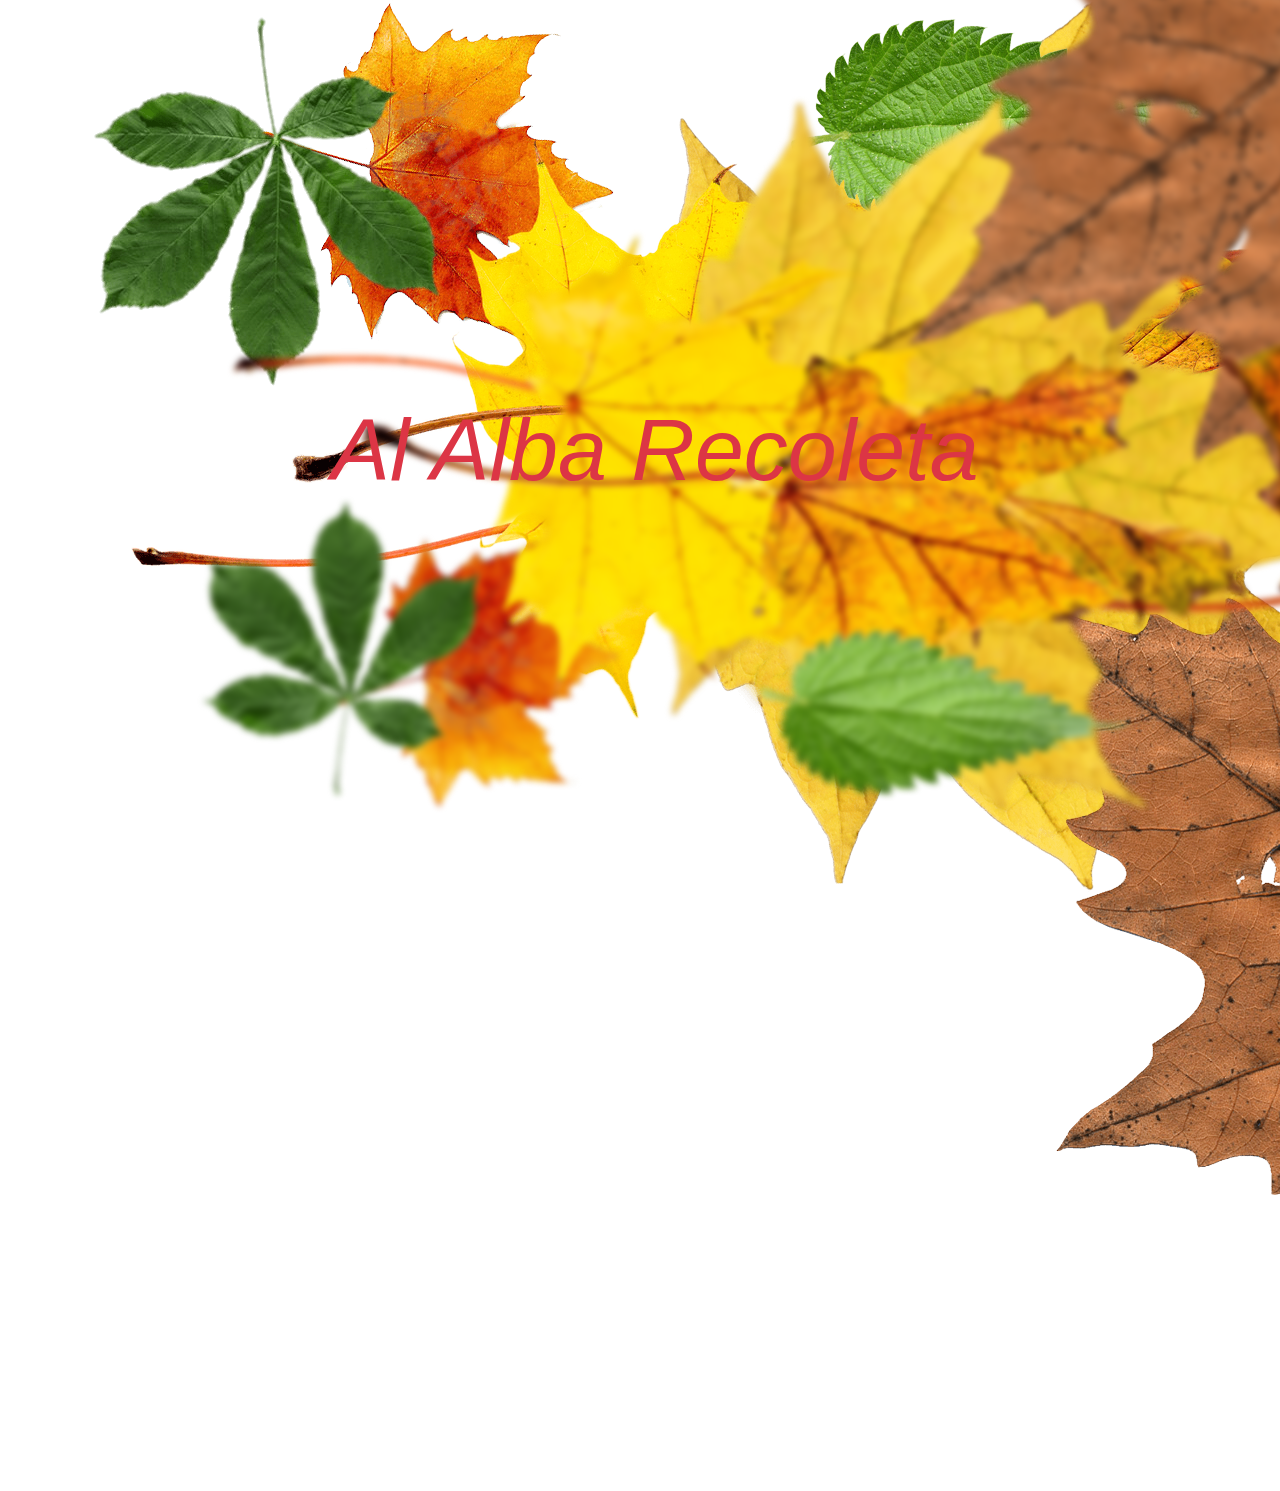
<file: Index.html>
<!DOCTYPE html>
<html lang="en">
  <head>
    <meta charset="UTF-8" />
    <meta http-equiv="X-UA-Compatible" content="IE=edge" />
    <meta name="viewport" content="width=device-width, initial-scale=1.0" />
    <title>Presentacion</title>

    <link rel="stylesheet" href="/css/main.css/indexRain.css" />

    <!--Link Bootstrap-->

    <link
      rel="stylesheet"
      href="https://maxcdn.bootstrapcdn.com/bootstrap/4.0.0/css/bootstrap.min.css"
      integrity="sha384-Gn5384xqQ1aoWXA+058RXPxPg6fy4IWvTNh0E263XmFcJlSAwiGgFAW/dAiS6JXm"
      crossorigin="anonymous"
    />
  </head>

  <!--Empieza el BODY-->

  <body class="vh-100 bg-white">
    <section class="container-fluid">
      <h1 class="display-2 font-italic strong text-center">
        <a class="text-danger" href="/views/principal.html">
          Al Alba Recoleta</a
        >
      </h1>

      <div class="set">
        <div>
          <img src="/imagenes/index/580b585b2edbce24c47b26ca.png" alt="" />
        </div>
        <div>
          <img src="/imagenes/index/589b1f012096a705e895cd67.png" alt="" />
        </div>
        <div>
          <img src="/imagenes/index/589b1f852096a705e895cd6c.png" alt="" />
        </div>
        <div>
          <img src="/imagenes/index/58bf1bafe443f41d77c7349b.png" alt="" />
        </div>
        <div>
          <img src="/imagenes/index/5a01ca8dcad612fd1571185f.png" alt="" />
        </div>
        <div>
          <img src="/imagenes/index/5a01cac5cad612fd15711862.png" alt="" />
        </div>
        <div>
          <img src="/imagenes/index/5a01cad9cad612fd15711863.png" alt="" />
        </div>
        <div>
          <img src="/imagenes/index/5a0c48a882e02d31ecb8cff2.png" alt="" />
        </div>
      </div>
      <!--
      <div class="set set2">
        <div>
          <img src="/imagenes/index/580b585b2edbce24c47b26ca.png" alt="" />
        </div>
        <div>
          <img src="/imagenes/index/589b1f012096a705e895cd67.png" alt="" />
        </div>
        <div>
          <img src="/imagenes/index/589b1f852096a705e895cd6c.png" alt="" />
        </div>
        <div>
          <img src="/imagenes/index/58bf1bafe443f41d77c7349b.png" alt="" />
        </div>
        <div>
          <img src="/imagenes/index/5a01ca8dcad612fd1571185f.png" alt="" />
        </div>
        <div>
          <img src="/imagenes/index/5a01cac5cad612fd15711862.png" alt="" />
        </div>
        <div>
          <img src="/imagenes/index/5a01cad9cad612fd15711863.png" alt="" />
        </div>
        <div>
          <img src="/imagenes/index/5a0c48a882e02d31ecb8cff2.png" alt="" />
        </div>
      </div>
-->
      <div class="set set3">
        <div>
          <img src="/imagenes/index/580b585b2edbce24c47b26ca.png" alt="" />
        </div>
        <div>
          <img src="/imagenes/index/589b1f012096a705e895cd67.png" alt="" />
        </div>
        <div>
          <img src="/imagenes/index/589b1f852096a705e895cd6c.png" alt="" />
        </div>
        <div>
          <img src="/imagenes/index/58bf1bafe443f41d77c7349b.png" alt="" />
        </div>
        <div>
          <img src="/imagenes/index/5a01ca8dcad612fd1571185f.png" alt="" />
        </div>
        <div>
          <img src="/imagenes/index/5a01cac5cad612fd15711862.png" alt="" />
        </div>
        <div>
          <img src="/imagenes/index/5a01cad9cad612fd15711863.png" alt="" />
        </div>
        <div>
          <img src="/imagenes/index/5a0c48a882e02d31ecb8cff2.png" alt="" />
        </div>
      </div>
    </section>

    <!--Popper y Jquery-->

    <script
      src="https://code.jquery.com/jquery-3.2.1.slim.min.js"
      integrity="sha384-KJ3o2DKtIkvYIK3UENzmM7KCkRr/rE9/Qpg6aAZGJwFDMVNA/GpGFF93hXpG5KkN"
      crossorigin="anonymous"
    ></script>
    <script
      src="https://cdnjs.cloudflare.com/ajax/libs/popper.js/1.12.9/umd/popper.min.js"
      integrity="sha384-ApNbgh9B+Y1QKtv3Rn7W3mgPxhU9K/ScQsAP7hUibX39j7fakFPskvXusvfa0b4Q"
      crossorigin="anonymous"
    ></script>
    <script
      src="https://maxcdn.bootstrapcdn.com/bootstrap/4.0.0/js/bootstrap.min.js"
      integrity="sha384-JZR6Spejh4U02d8jOt6vLEHfe/JQGiRRSQQxSfFWpi1MquVdAyjUar5+76PVCmYl"
      crossorigin="anonymous"
    ></script>
  </body>
</html>
</file>
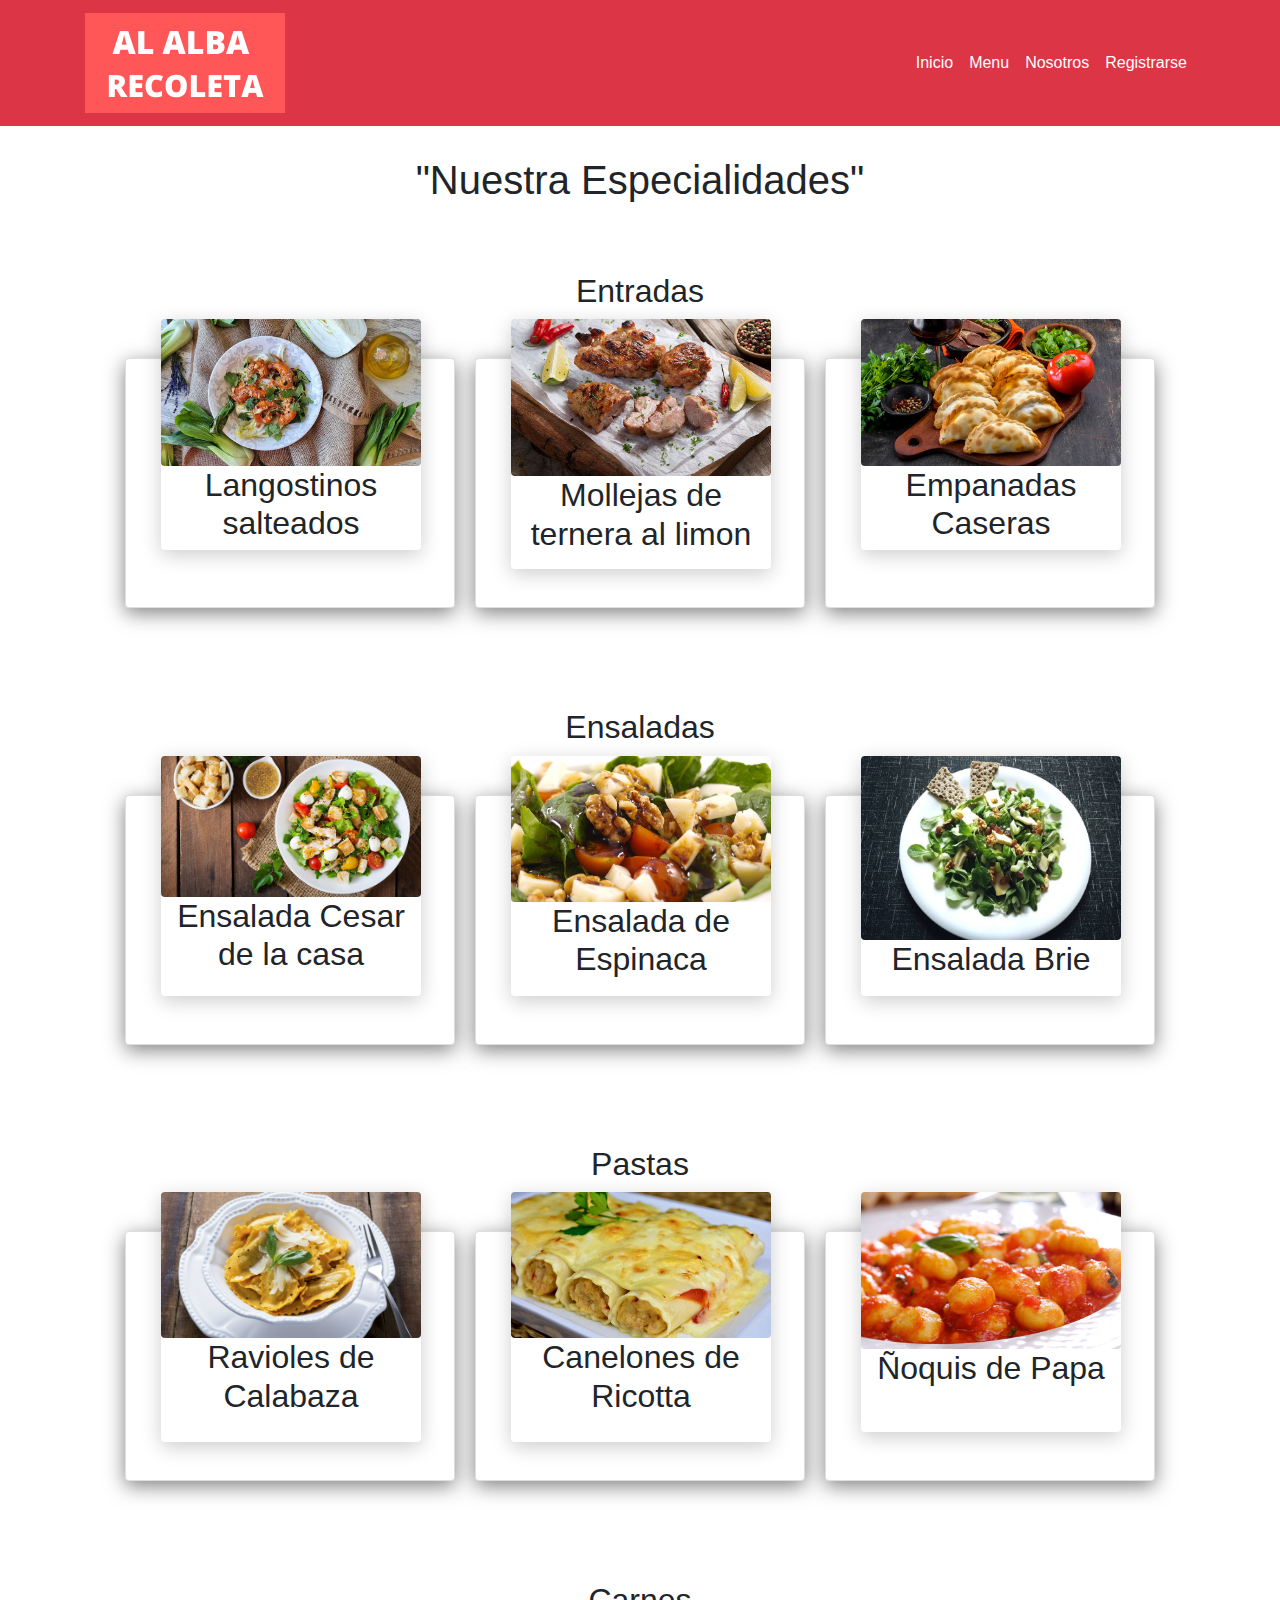
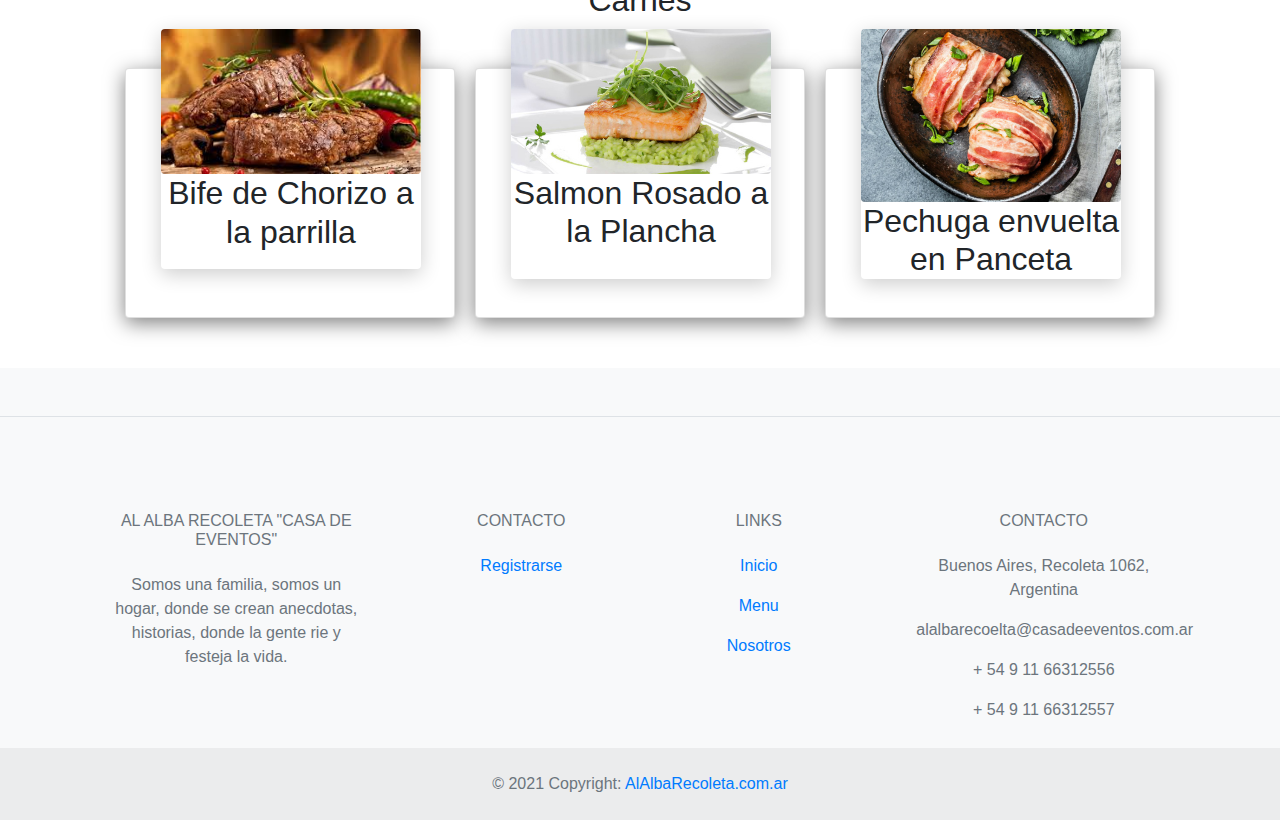
<file: views/menu.html>
<!DOCTYPE html>
<html lang="en">
  <head>
    <meta charset="UTF-8" />
    <meta http-equiv="X-UA-Compatible" content="IE=edge" />
    <meta name="viewport" content="width=device-width, initial-scale=1.0" />
    <title>MenuDeff</title>

    <link rel="stylesheet" href="/css/main.css/menu.css" />

    <!--Link Bootstrap-->
    <link
      rel="stylesheet"
      href="https://maxcdn.bootstrapcdn.com/bootstrap/4.0.0/css/bootstrap.min.css"
      integrity="sha384-Gn5384xqQ1aoWXA+058RXPxPg6fy4IWvTNh0E263XmFcJlSAwiGgFAW/dAiS6JXm"
      crossorigin="anonymous"
    />
  </head>

  <body>


<!-- NAVBAR-->
<nav class="navbar navbar-expand-sm navbar-dark bg-danger" id="navbar">
  <div class="container">
    <a class="navbar-brand" href="/index.html">
      <img src="/imagenes/logo/logo3.png" alt="Imagen Logo" width="200"/>
    </a>

    <button
      class="navbar-toggler"
      type="button"
      data-toggle="collapse"
      data-target="#navbarSupportedContent"
      aria-controls="navbarSupportedContent"
      aria-expanded="false"
      aria-label="Toggle navigation"
    >
      <span class="navbar-toggler-icon"></span>
    </button>

    <div class="collapse navbar-collapse" id="navbarSupportedContent">
      <ul class="navbar-nav ml-auto">
        <li class="nav-item active">
          <a class="nav-link" aria-current="page" href="/views/principal.html">Inicio</a>
          <li class="nav-item active"><a class="nav-link" href="/views/menu.html">Menu</a></li>
          <li class="nav-item active"><a class="nav-link" href="/views/nosotros.html">Nosotros</a></li>
          <li class="nav-item active"><a class="nav-link" href="/views/registraciones.html">Registrarse</a></li>
        </li>
      </ul>
    </div>
  </div>
</nav>
<!--FIN NAVBAR-->


    <!--Container Principal-->
    <section class="container-fluid">
      <div class="justify-content-left">
                <h1 class="text-left">"Nuestra Especialidades"</h1>
              </div>
      <!--ENTRADAS-->
      
            <div class="container-fluid">
                  <h2 class="container-fluid">Entradas</h2>
      
              <!--Card 1-->
              <div class="card">
                <div class="imgBx">
                  <img src="/imagenes/fotosMenu/entradas/langoSalteados.jpg" alt="" />
                  <h2 class="text-center">Langostinos salteados</h2>
                </div>
                <div class="content">
                  <p>
                    Langostinos salteados con ajo, pimenton y jugo de limon, acompañados con mayonesa del mar.
                  </p>
                </div>
              </div>
      
              <!--Card 2-->
              <div class="card">
                <div class="imgBx">
                  <img src="/imagenes/fotosMenu/entradas/mollejasAlLimon.jpg" alt="" />
                  <h2 class="text-center">Mollejas de ternera al limon</h2>
                </div>
                <div class="content">
                  <p>
                    Mollejas al ajillo con jugo de limon y chimichurri hechas a la plancha.
                  </p>
                </div>
              </div>
      
              <!--Card 3-->
              <div class="card">
                <div class="imgBx">
                  <img src="/imagenes/fotosMenu/entradas/empanadas1980.jpg" alt="" />
                  <h2 class="text-center">Empanadas Caseras</h2>
                </div>
                <div class="content">
                  <p>
                    Empanadas caseras, hechas a mano, todo cortado a cuchillo. De J&Q, carne, carne picante, espinaca y salsa blanca.
                  </p>
                </div>
              </div>
            </div>
            
            
            
            <!--ENSALADAS-->
            
            <div class="container-fluid">
              
            <h2 class="container-fluid">Ensaladas</h2>
      
            <!--Card 1-->
            <div class="card">
              <div class="imgBx">
                <img src="/imagenes/fotosMenu/ensaladas/ensalada-cesar-3403.jpg" alt="" />
                <h2 class="text-center">Ensalada Cesar de la casa</h2>
              </div>
              <div class="content">
                <p>
                  Ensalada Cesar con croutons, pollo a la plancha, queso rallado y la salsa clasica.
                </p>
              </div>
            </div>
            
            <!--Card 2-->
            <div class="card">
              <div class="imgBx">
                <img src="/imagenes/fotosMenu/ensaladas/ensDeEspinacaConMiel.jpg" alt="" />
                <h2 class="text-center">Ensalada de Espinaca</h2>
              </div>
              <div class="content">
                <p>
                  Ensalada de espinaca con miel, tomates cherrys, choclo, semillas de girasol, pollo a la plancha y nueces.
                </p>
              </div>
            </div>
            
            <!--Card 3-->
            <div class="card">
              <div class="imgBx">
                <img src="/imagenes/fotosMenu/ensaladas/ensalada-de-canonigos-con-queso-brie-y-nueces-foto-principal.jpg" alt="" />
                <h2 class="text-center">Ensalada Brie</h2>
              </div>
              <div class="content">
                <p>
                  Ensalada de mix de verdes con queso brie, almendras, pasas dulces y aderezo de pomelo.
                </p>
              </div>
            </div>
          </div>
      
      <!--PASTAS-->
      
        <div class="container-fluid">
      
          <h2 class="container-fluid">Pastas</h2>
      
          <!--Card 1-->
          <div class="card">
            <div class="imgBx">
              <img src="/imagenes/fotosMenu/pastas/raviolis-calabaza-1.jpg" alt="" />
              <h2 class="text-center">Ravioles de Calabaza</h2>
            </div>
            <div class="content">
              <p>
                Ravioles caseros de Calabaza con salsa de espinaca.
              </p>
            </div>
          </div>
          
          <!--Card 2-->
          <div class="card">
            <div class="imgBx">
              <img src="/imagenes/fotosMenu/pastas/canelones2.jpg" alt="" />
              <h2 class="text-center">Canelones de Ricotta</h2>
            </div>
            <div class="content">
              <p>
                Canelones de ricotta con nueces y salsa 4 quesos.
              </p>
            </div>
          </div>
          
          <!--Card 3-->
          <div class="card">
            <div class="imgBx">
              <img src="/imagenes/fotosMenu/pastas/Noquis-1.jpg" alt="" />
              <h2 class="text-center">Ñoquis de Papa</h2>
            </div>
            <div class="content">
              <p>
                Ñoquis de papa caseros con salsa a eleccion (blanca, fileto o bolognesa) y mucho queso.
              </p>
            </div>
          </div>
        </div>
      
      <!--CARNES-->
      
        <div class="container-fluid">
      
          <h2 class="container-fluid">Carnes</h2>
      
          <!--Card 1-->
          <div class="card">
            <div class="imgBx">
              <img src="/imagenes/fotosMenu/carnes/bife2.jpg" alt="" />
              <h2 class="text-center">Bife de Chorizo a la parrilla</h2>
            </div>
            <div class="content">
              <p>
                Bife de Chorizo, punto a gusto, acompañado de una fritas clasicas de la casa.
              </p>
            </div>
          </div>
          
          <!--Card 2-->
          <div class="card">
            <div class="imgBx">
              <img src="/imagenes/fotosMenu/carnes/1521_salmonparrillaarrozverde_1274285418.jpg" alt="" />
              <h2 class="text-center">Salmon Rosado a la Plancha</h2>
            </div>
            <div class="content">
              <p>
                Salmon Rosado a la plancha, mucho limon, acompañado con arroz verde.
              </p>
            </div>
          </div>
          
          <!--Card 3-->
          <div class="card">
            <div class="imgBx">
              <img src="/imagenes/fotosMenu/carnes/pechugas-envueltas-en-tocino.jpg" alt="" />
              <h2 class="text-center">Pechuga envuelta en Panceta</h2>
            </div>
            <div class="content">
              <p>
                Pechugas de pollo envueltas en panceta y rellenas de queso cheddar.
              </p>
            </div>
          </div>
        </div>
      
      
      
      </section>

     <!--Footer-->
<!--FOOTER-->
<footer class="text-center text-lg-start bg-light text-muted">
  <!-- Section: Social media -->
  <section
    class="d-flex justify-content-center justify-content-lg-between p-4 border-bottom"
  >

  </section>
  <!-- Section: Social media -->

  <!-- Section: Links  -->
  <section class="container-fluid">
    <div class="container text-center text-md-start mt-5">
      <!-- Grid row -->
      <div class="row mt-3">
        <!-- Grid column -->
        <div class="col-md-3 col-lg-4 col-xl-3 mx-auto mb-4">
          <!-- Content -->
          <h6 class="text-uppercase fw-bold mb-4">
            <i class="fas fa-gem me-3"></i>Al Alba Recoleta "Casa de Eventos"
          </h6>
          <p>
            Somos una familia, somos un hogar, donde se crean anecdotas, historias, donde la gente rie y festeja la vida.
          </p>
        </div>
        <!-- Grid column -->

        <!-- Grid column -->
        <div class="col-md-2 col-lg-2 col-xl-2 mx-auto mb-4">
          <!-- Links -->
          <h6 class="text-uppercase fw-bold mb-4">
            Contacto
          </h6>
          <p>
            <a href="/views/registraciones.html" class="text-reset">Registrarse</a>
          </p>
          <p>
            <a href="#!" class="text-reset"></a>
          </p>
          <p>
            <a href="#!" class="text-reset"></a>
          </p>
          <p>
            <a href="#!" class="text-reset"></a>
          </p>
        </div>
        
        <!-- Grid column -->

        <!-- Grid column -->
        <div class="col-md-3 col-lg-2 col-xl-2 mx-auto mb-4">
          <!-- Links -->
          <h6 class="text-uppercase fw-bold mb-4">
            Links
          </h6>
          <p>
            <a href="/views/principal.html" class="text-reset">Inicio</a>
          </p>
          <p>
            <a href="/views/menu.html" class="text-reset">Menu</a>
          </p>
          <p>
            <a href="/views/nosotros.html" class="text-reset">Nosotros</a>
          </p>

        </div>
        <!-- Grid column -->

        <!-- Grid column -->
        <div class="col-md-4 col-lg-3 col-xl-3 mx-auto mb-md-0 mb-4">
          <!-- Links -->
          <h6 class="text-uppercase fw-bold mb-4">
            Contacto
          </h6>
          <p><i class="fas fa-home me-3"></i> Buenos Aires, Recoleta 1062, Argentina</p>
          <p>
            <i class="fas fa-envelope me-3"></i>
            alalbarecoelta@casadeeventos.com.ar
          </p>
          <p><i class="fas fa-phone me-3"></i> + 54 9 11 66312556</p>
          <p><i class="fas fa-print me-3"></i> + 54 9 11 66312557</p>
        </div>
        <!-- Grid column -->
      </div>
      <!-- Grid row -->
    </div>
  </section>
  <!-- Section: Links  -->

  <!-- Copyright -->
  <div class="text-center p-4" style="background-color: rgba(0, 0, 0, 0.05);">
    © 2021 Copyright:
    <a class="text-reset fw-bold" href="https:///">AlAlbaRecoleta.com.ar</a>
  </div>
  <!-- Copyright -->
</footer>
<!-- Footer -->


<!--Popper y Jquery-->

<script src="https://code.jquery.com/jquery-3.2.1.slim.min.js" integrity="sha384-KJ3o2DKtIkvYIK3UENzmM7KCkRr/rE9/Qpg6aAZGJwFDMVNA/GpGFF93hXpG5KkN" crossorigin="anonymous"></script>
<script src="https://cdnjs.cloudflare.com/ajax/libs/popper.js/1.12.9/umd/popper.min.js" integrity="sha384-ApNbgh9B+Y1QKtv3Rn7W3mgPxhU9K/ScQsAP7hUibX39j7fakFPskvXusvfa0b4Q" crossorigin="anonymous"></script>
<script src="https://maxcdn.bootstrapcdn.com/bootstrap/4.0.0/js/bootstrap.min.js" integrity="sha384-JZR6Spejh4U02d8jOt6vLEHfe/JQGiRRSQQxSfFWpi1MquVdAyjUar5+76PVCmYl" crossorigin="anonymous"></script>


  </body>
</html>
</file>
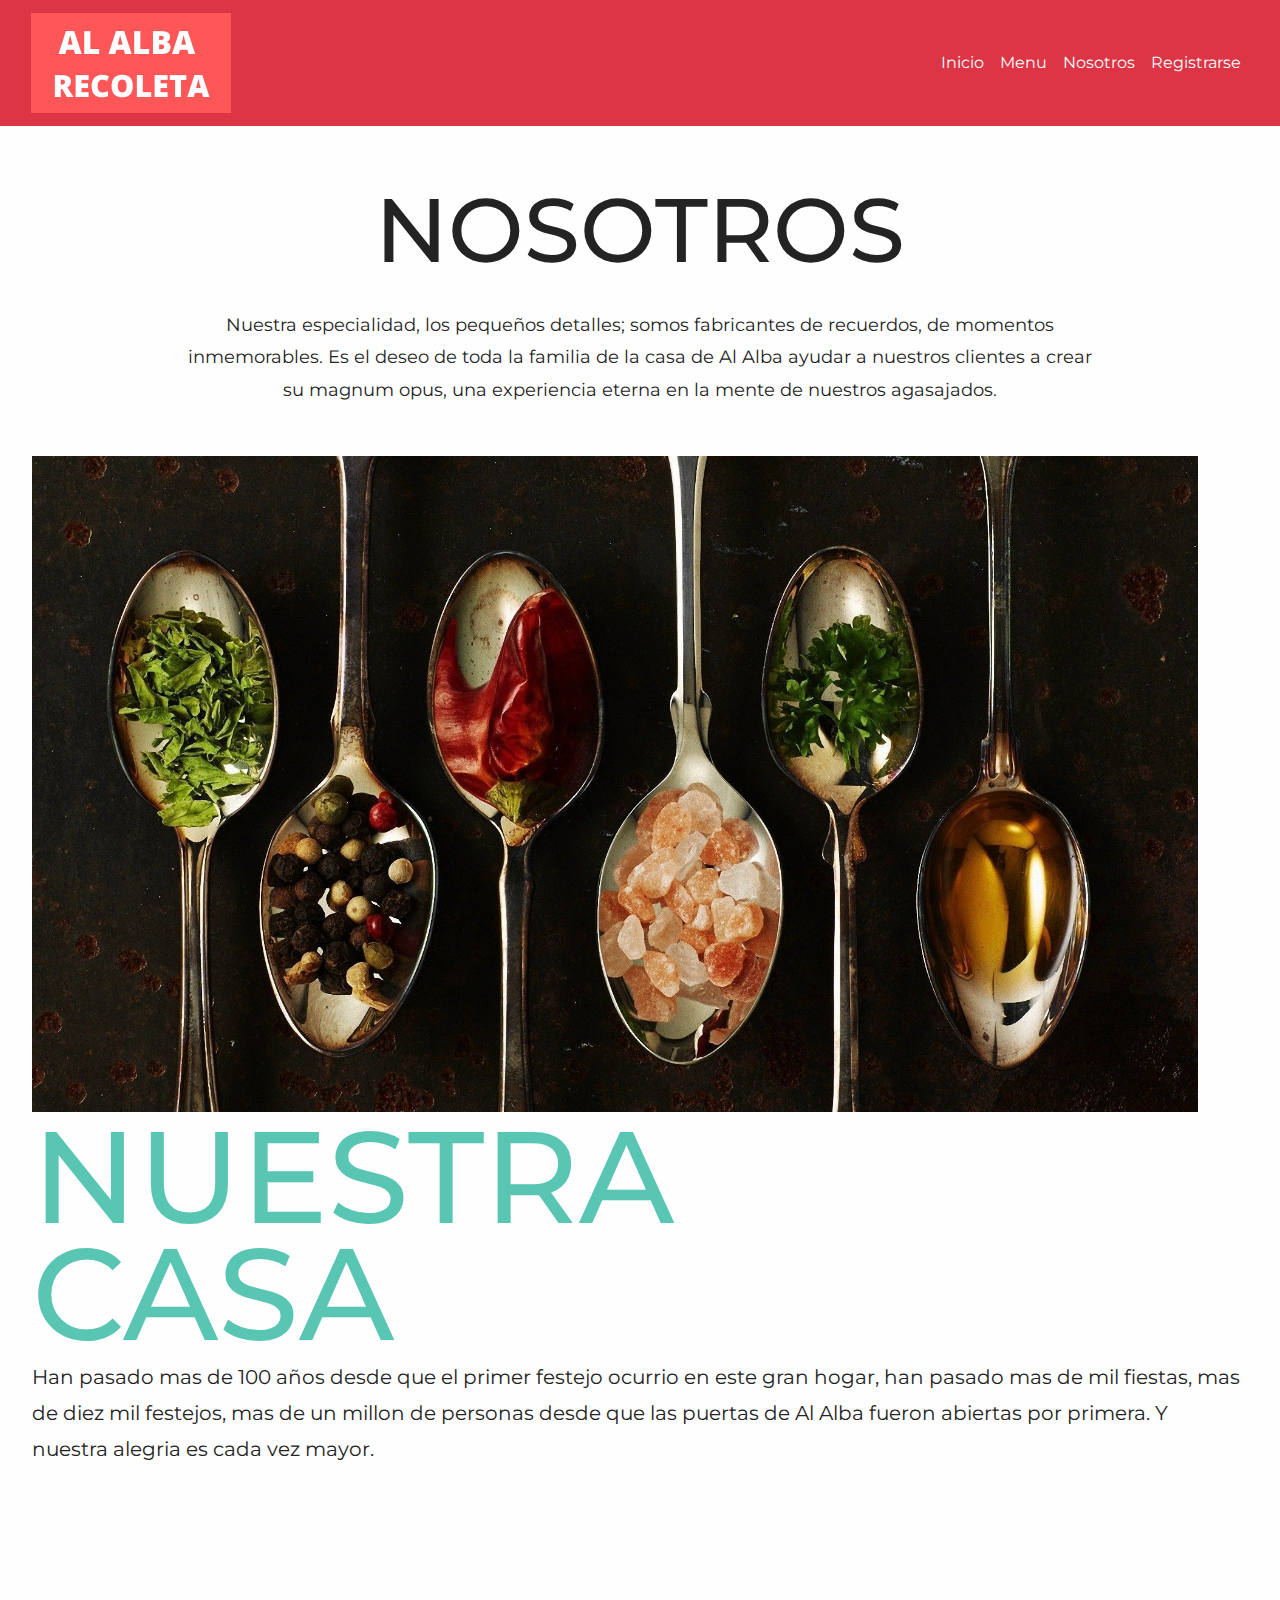
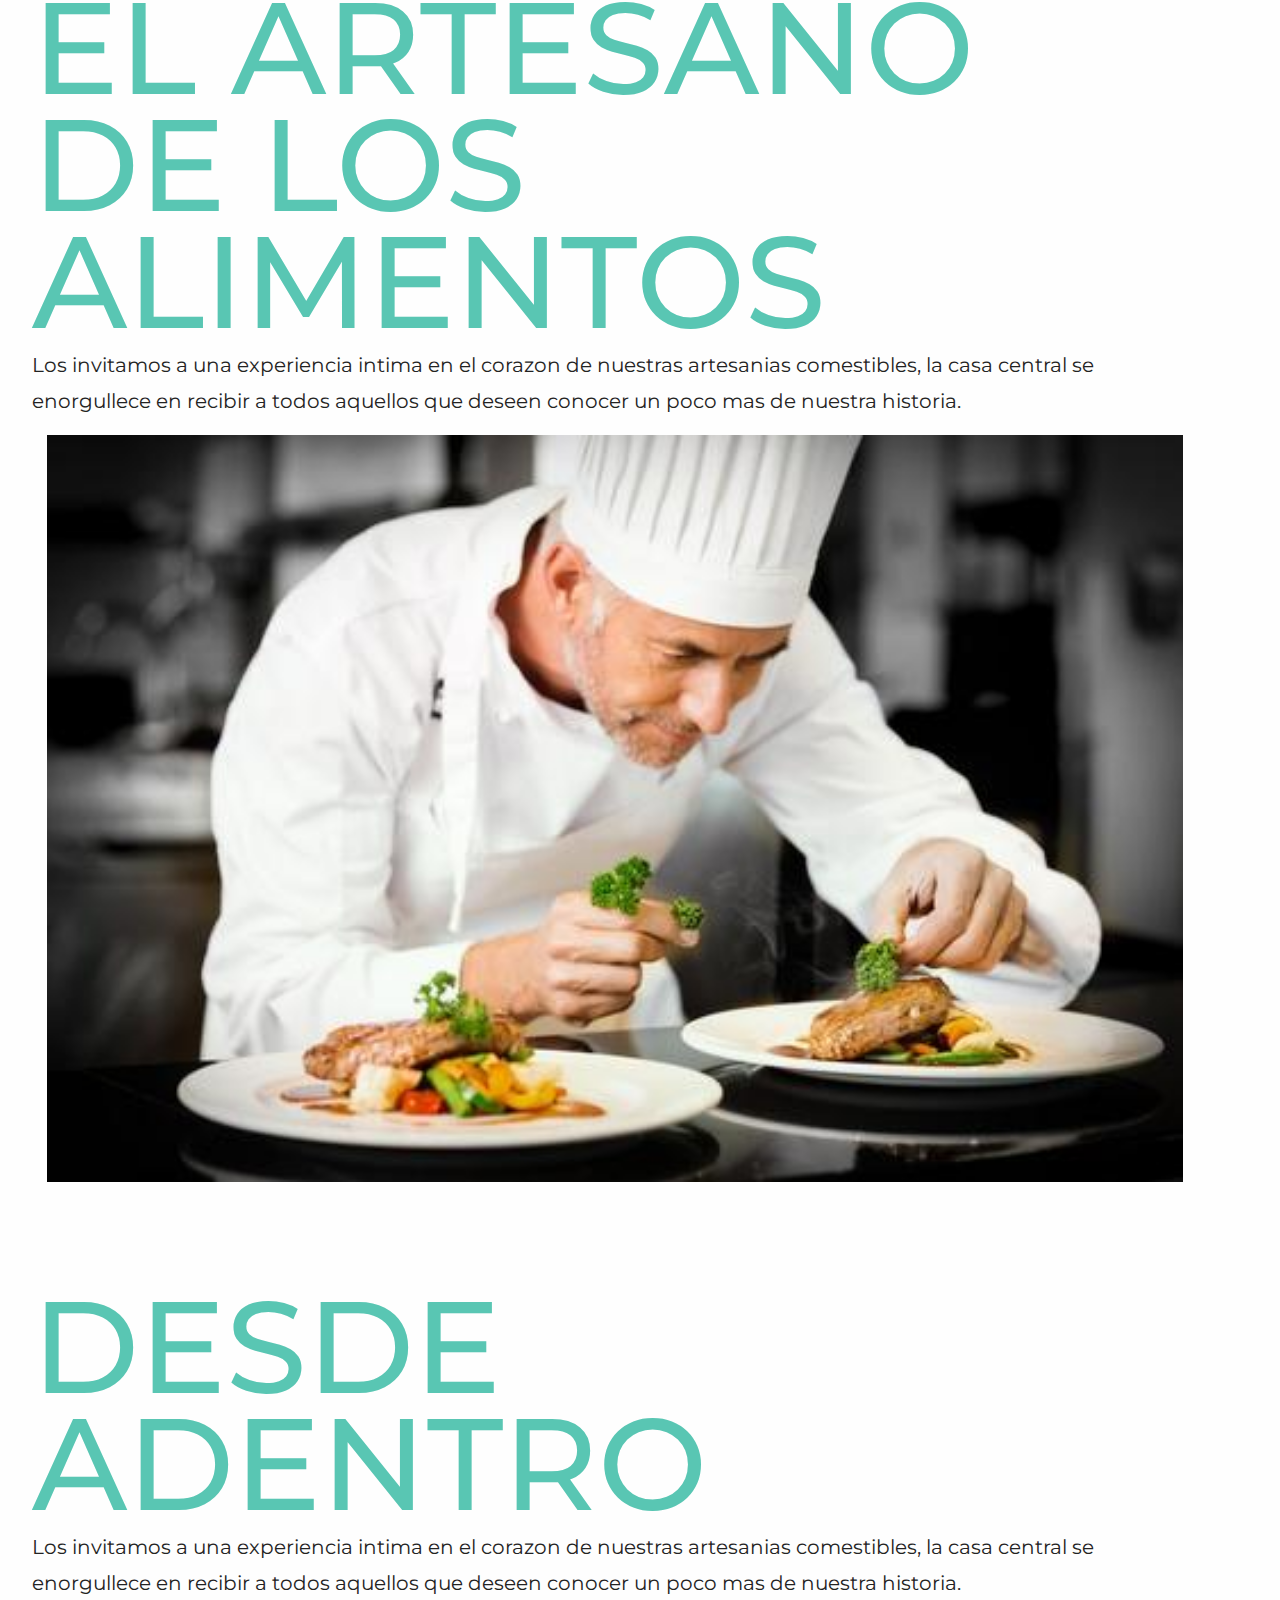
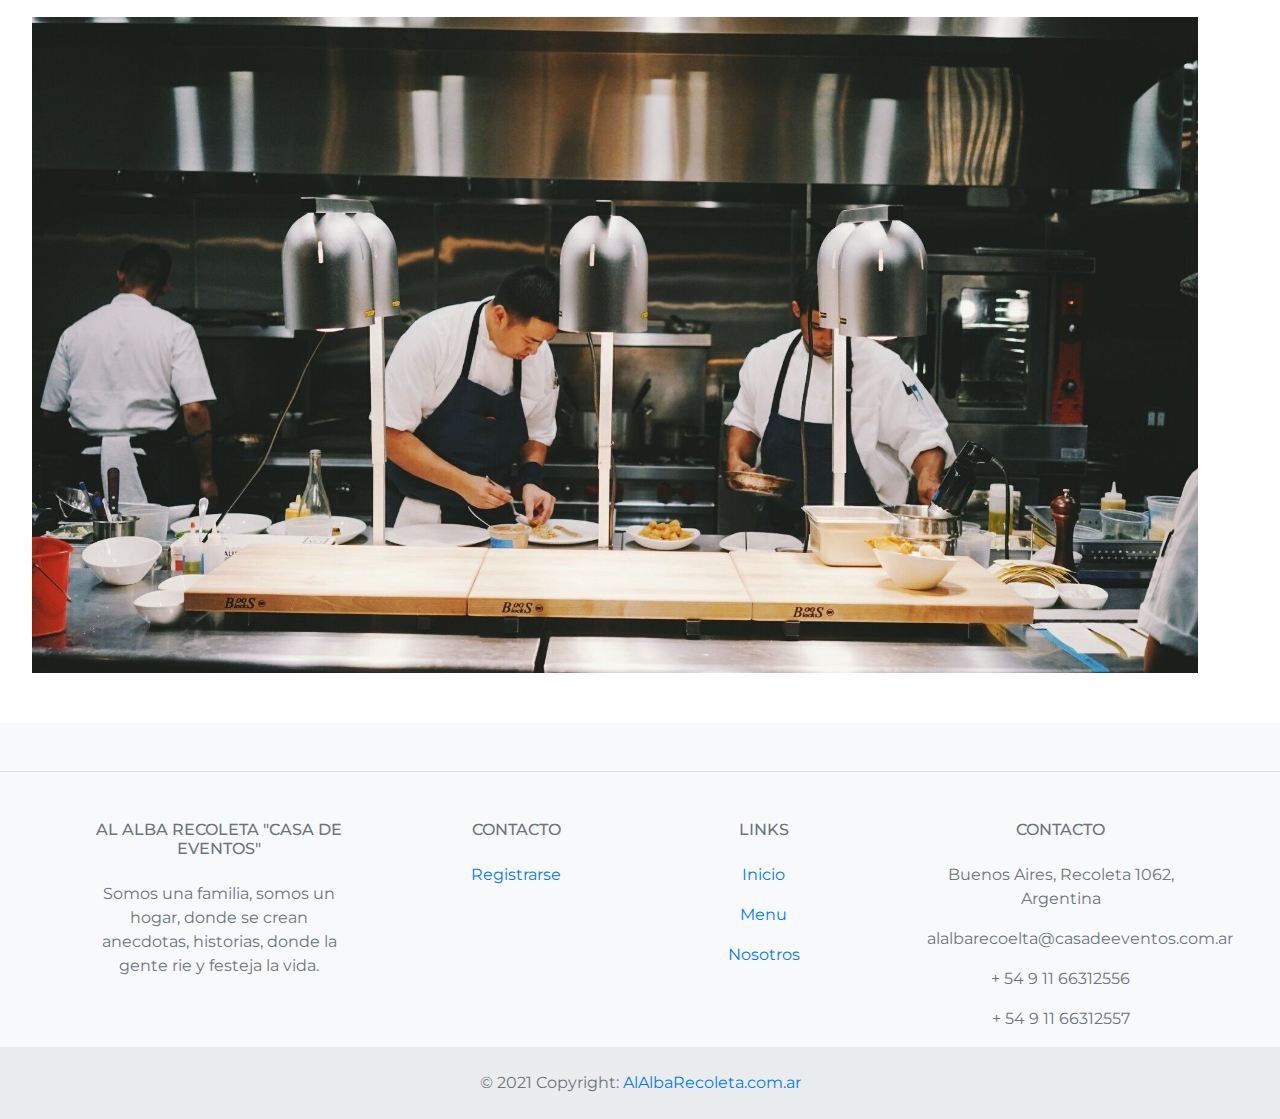
<file: views/nosotros.html>
<!DOCTYPE html>
<html lang="en">
  <head>
    <meta charset="UTF-8" />
    <meta http-equiv="X-UA-Compatible" content="IE=edge" />
    <meta name="viewport" content="width=device-width, initial-scale=1.0" />
    <title>Nosotros</title>

    <!--Link Bootstrap-->

    <link
      rel="stylesheet"
      href="https://maxcdn.bootstrapcdn.com/bootstrap/4.0.0/css/bootstrap.min.css"
      integrity="sha384-Gn5384xqQ1aoWXA+058RXPxPg6fy4IWvTNh0E263XmFcJlSAwiGgFAW/dAiS6JXm"
      crossorigin="anonymous"
    />
<!--Master CSS-->
    <link rel="stylesheet" href="/css/main.css/aboutUs.css" />

    <!--Importing montserrat fonts from google fonts -->
    <link rel="preconnect" href="https://fonts.googleapis.com" />
    <link rel="preconnect" href="https://fonts.gstatic.com" crossorigin />
    <link
      href="https://fonts.googleapis.com/css2?family=Montserrat:ital,wght@0,400;1,600&display=swap"
      rel="stylesheet"
    />
  </head>

  <body>

<!-- NAVBAR-->
<nav class="navbar navbar-expand-sm navbar-dark bg-danger" id="navbar">
  <div class="container-fluid">
    <a class="navbar-brand" href="/index.html">
      <img src="/imagenes/logo/logo3.png" alt="Imagen Logo" width="200"/>
    </a>

    <button
      class="navbar-toggler"
      type="button"
      data-toggle="collapse"
      data-target="#navbarSupportedContent"
      aria-controls="navbarSupportedContent"
      aria-expanded="false"
      aria-label="Toggle navigation"
    >
      <span class="navbar-toggler-icon"></span>
    </button>

    <div class="collapse navbar-collapse" id="navbarSupportedContent">
      <ul class="navbar-nav ml-auto">
        <li class="nav-item active">
          <a class="nav-link" aria-current="page" href="/views/principal.html">Inicio</a>
          <li class="nav-item active"><a class="nav-link" href="/views/menu.html">Menu</a></li>
          <li class="nav-item active"><a class="nav-link" href="/views/nosotros.html">Nosotros</a></li>
          <li class="nav-item active"><a class="nav-link" href="/views/registraciones.html">Registrarse</a></li>
        </li>
      </ul>
    </div>
  </div>
</nav>
<!--FIN NAVBAR-->





    <section class="about">
      <div class="container">
        <div class="heading">
          <h2 class="section-heading">NOSOTROS</h2>
          <p class="sub-heading">
            Nuestra especialidad, los pequeños detalles; somos fabricantes de recuerdos, de momentos inmemorables. Es el deseo de toda la familia de la casa de Al Alba ayudar a nuestros clientes a crear su magnum opus, una experiencia eterna en la mente de nuestros agasajados.
          </p>
        </div>

        <div class="row-container">
          <div class="row">
            <div class="img-col">
              <img src="/imagenes/nosotros/fondo3.jpg" alt="" />
            </div>
            <div class="text-col justify-text-right">
              <h3>
                Nuestra<br />
                Casa
              </h3>
              <p>
                Han pasado mas de 100 años desde que el primer festejo ocurrio en este gran hogar, han pasado mas de mil fiestas, mas de diez mil festejos, mas de un millon de personas desde que las puertas de Al Alba fueron abiertas por primera. Y nuestra alegria es cada vez mayor.
              </p>
            </div>
          </div>


          <div class="row">
            <div class="text-col">
              <h3>
                El artesano <br />
                de los alimentos
              </h3>
              <p>
                Los invitamos a una experiencia intima en el corazon de nuestras artesanias comestibles, la casa central se enorgullece en recibir a todos aquellos que deseen conocer un poco mas de nuestra historia.
              </p>
              <div class="">
                <img src="/imagenes/nosotros/ETUD_4_gastronomie.jpg" class="container-fluid" alt="" />
              </div>
            </div>
          </div>

          <div class="row">
            <div class="text-col">
              <h3>
                Desde <br />
                adentro
              </h3>
              <p>
                Los invitamos a una experiencia intima en el corazon de nuestras artesanias comestibles, la casa central se enorgullece en recibir a todos aquellos que deseen conocer un poco mas de nuestra historia.
              </p>
              <div class="">
                <img src="/imagenes/nosotros/kitchen1.jpg" alt="" />
              </div>
            </div>
          </div>
        </div>
      </div>
    </section>


    <!--Footer-->
<!--FOOTER-->
<footer class="text-center text-lg-start bg-light text-muted">
  <!-- Section: Social media -->
  <section
    class="d-flex justify-content-center justify-content-lg-between p-4 border-bottom"
  >

  </section>
  <!-- Section: Social media -->

  <!-- Section: Links  -->
  <section class="container-fluid">
    <div class="container text-center text-md-start mt-5">
      <!-- Grid row -->
      <div class="row mt-3">
        <!-- Grid column -->
        <div class="col-md-3 col-lg-4 col-xl-3 mx-auto mb-4">
          <!-- Content -->
          <h6 class="text-uppercase fw-bold mb-4">
            <i class="fas fa-gem me-3"></i>Al Alba Recoleta "Casa de Eventos"
          </h6>
          <p>
            Somos una familia, somos un hogar, donde se crean anecdotas, historias, donde la gente rie y festeja la vida.
          </p>
        </div>
        <!-- Grid column -->

        <!-- Grid column -->
        <div class="col-md-2 col-lg-2 col-xl-2 mx-auto mb-4">
          <!-- Links -->
          <h6 class="text-uppercase fw-bold mb-4">
            Contacto
          </h6>
          <p>
            <a href="/views/registraciones.html" class="text-reset">Registrarse</a>
          </p>
          <p>
            <a href="#!" class="text-reset"></a>
          </p>
          <p>
            <a href="#!" class="text-reset"></a>
          </p>
          <p>
            <a href="#!" class="text-reset"></a>
          </p>
        </div>
        
        <!-- Grid column -->

        <!-- Grid column -->
        <div class="col-md-3 col-lg-2 col-xl-2 mx-auto mb-4">
          <!-- Links -->
          <h6 class="text-uppercase fw-bold mb-4">
            Links
          </h6>
          <p>
            <a href="/views/principal.html" class="text-reset">Inicio</a>
          </p>
          <p>
            <a href="/views/menu.html" class="text-reset">Menu</a>
          </p>
          <p>
            <a href="/views/nosotros.html" class="text-reset">Nosotros</a>
          </p>

        </div>
        <!-- Grid column -->

        <!-- Grid column -->
        <div class="col-md-4 col-lg-3 col-xl-3 mx-auto mb-md-0 mb-4">
          <!-- Links -->
          <h6 class="text-uppercase fw-bold mb-4">
            Contacto
          </h6>
          <p><i class="fas fa-home me-3"></i> Buenos Aires, Recoleta 1062, Argentina</p>
          <p>
            <i class="fas fa-envelope me-3"></i>
            alalbarecoelta@casadeeventos.com.ar
          </p>
          <p><i class="fas fa-phone me-3"></i> + 54 9 11 66312556</p>
          <p><i class="fas fa-print me-3"></i> + 54 9 11 66312557</p>
        </div>
        <!-- Grid column -->
      </div>
      <!-- Grid row -->
    </div>
  </section>
  <!-- Section: Links  -->

  <!-- Copyright -->
  <div class="text-center p-4" style="background-color: rgba(0, 0, 0, 0.05);">
    © 2021 Copyright:
    <a class="text-reset fw-bold" href="https:///">AlAlbaRecoleta.com.ar</a>
  </div>
  <!-- Copyright -->
</footer>
<!-- Footer -->


<!--Popper y Jquery-->

<script src="https://code.jquery.com/jquery-3.2.1.slim.min.js" integrity="sha384-KJ3o2DKtIkvYIK3UENzmM7KCkRr/rE9/Qpg6aAZGJwFDMVNA/GpGFF93hXpG5KkN" crossorigin="anonymous"></script>
<script src="https://cdnjs.cloudflare.com/ajax/libs/popper.js/1.12.9/umd/popper.min.js" integrity="sha384-ApNbgh9B+Y1QKtv3Rn7W3mgPxhU9K/ScQsAP7hUibX39j7fakFPskvXusvfa0b4Q" crossorigin="anonymous"></script>
<script src="https://maxcdn.bootstrapcdn.com/bootstrap/4.0.0/js/bootstrap.min.js" integrity="sha384-JZR6Spejh4U02d8jOt6vLEHfe/JQGiRRSQQxSfFWpi1MquVdAyjUar5+76PVCmYl" crossorigin="anonymous"></script>


  </body>
</html>
</file>
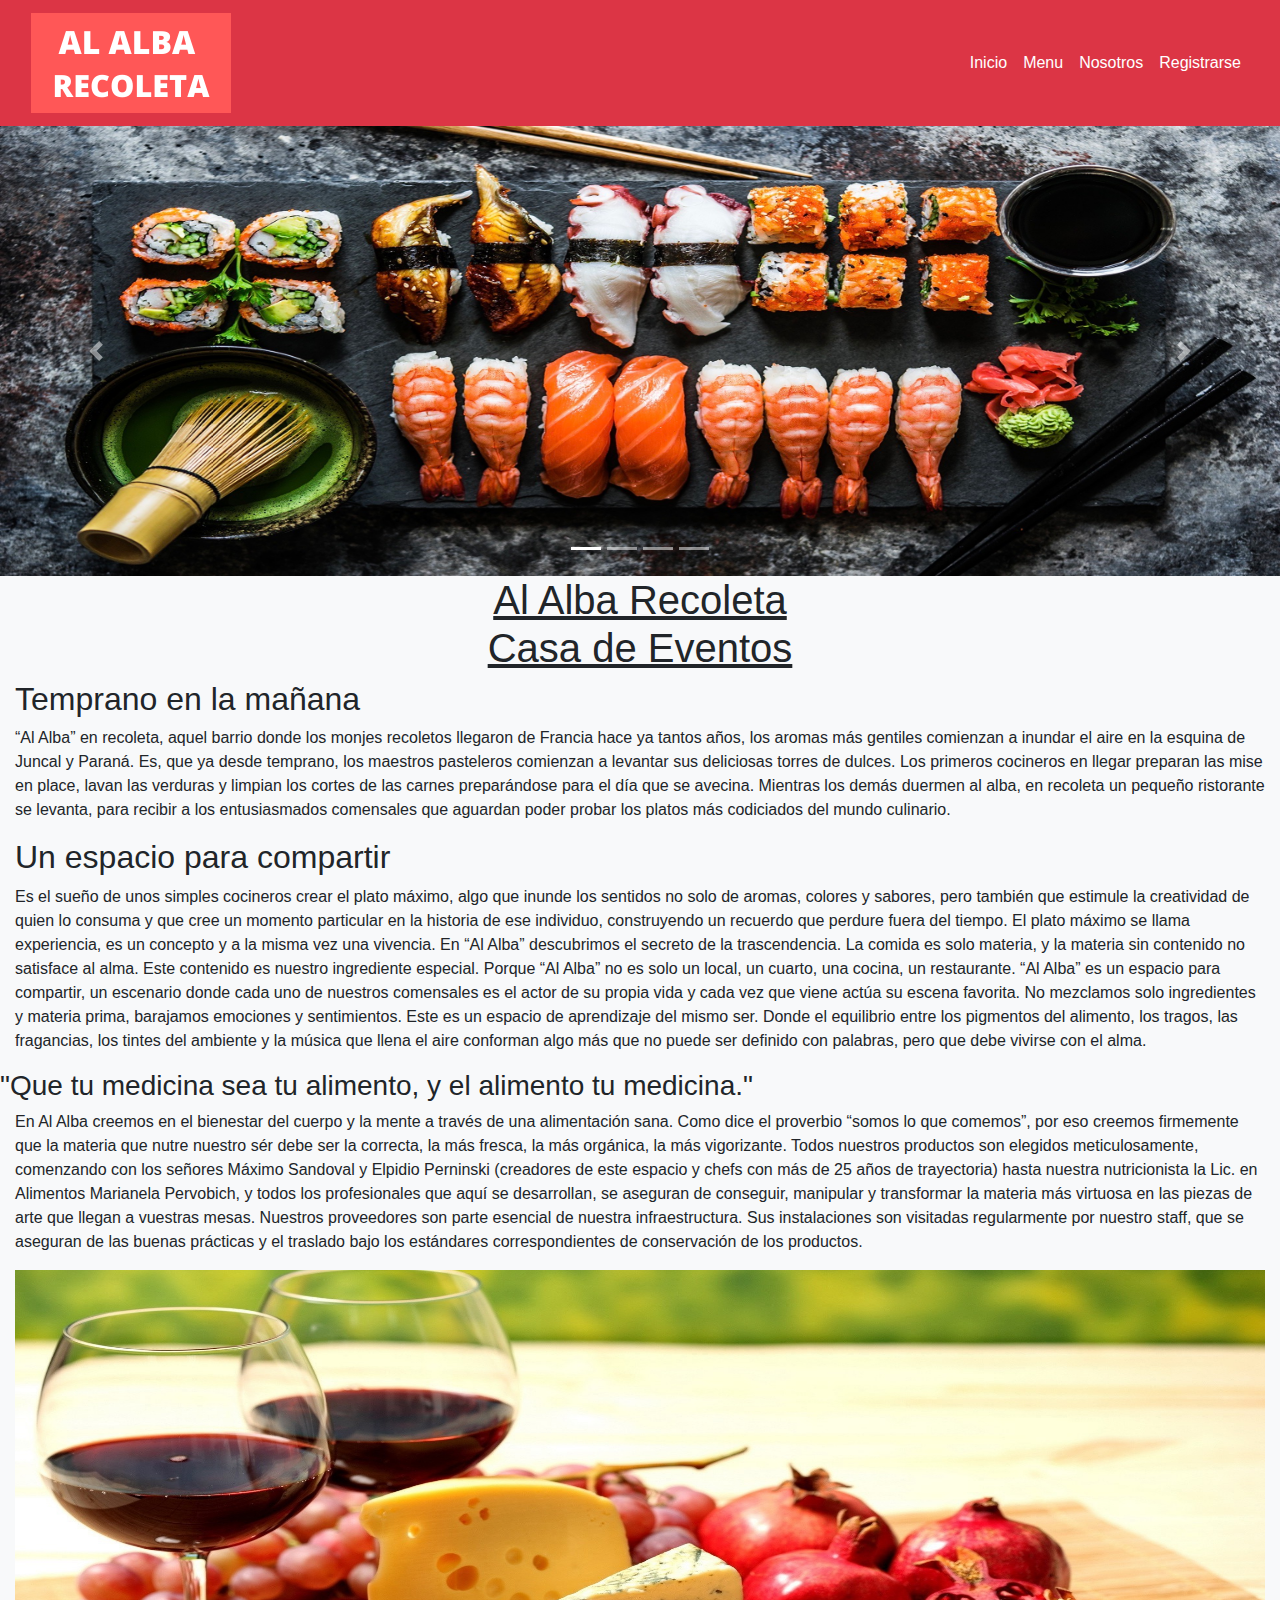
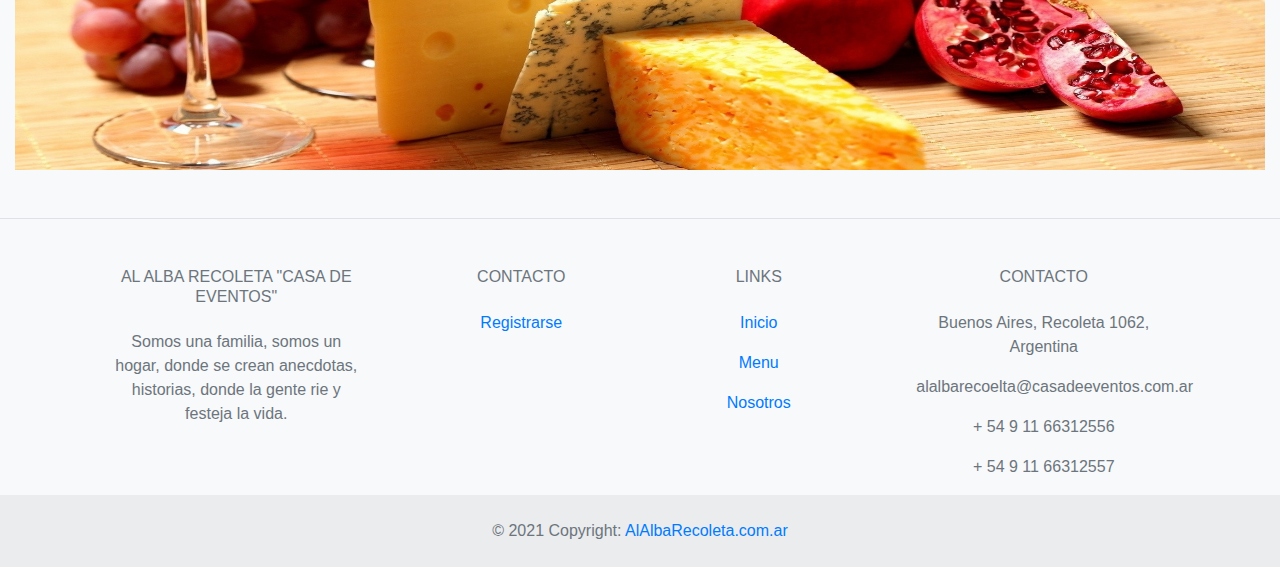
<file: views/principal.html>
<!DOCTYPE html>
<html lang="es">
  <head>
    <meta charset="UTF-8" />
    <meta http-equiv="X-UA-Compatible" content="IE=edge" />
    <meta name="viewport" content="width=device-width, initial-scale=1.0" />
    <title>Al Alba Recoleta</title>

    <!--<link rel="stylesheet" href="./css/main.css/styles.css" />-->

    <link rel="preconnect" href="https://fonts.googleapis.com" />
    <link rel="preconnect" href="https://fonts.gstatic.com" crossorigin />

<!--Link Bootstrap-->
<link rel="stylesheet" href="https://maxcdn.bootstrapcdn.com/bootstrap/4.0.0/css/bootstrap.min.css" integrity="sha384-Gn5384xqQ1aoWXA+058RXPxPg6fy4IWvTNh0E263XmFcJlSAwiGgFAW/dAiS6JXm" crossorigin="anonymous">

  </head>

  <body>
<!-- NAVBAR-->
<nav class="navbar navbar-expand-sm navbar-dark bg-danger" id="navbar">
  <div class="container-fluid">
    <a class="navbar-brand" href="/index.html">
      <img src="/imagenes/logo/logo3.png" alt="Imagen Logo" width="200"/>
    </a>

    <button
      class="navbar-toggler"
      type="button"
      data-toggle="collapse"
      data-target="#navbarSupportedContent"
      aria-controls="navbarSupportedContent"
      aria-expanded="false"
      aria-label="Toggle navigation"
    >
      <span class="navbar-toggler-icon"></span>
    </button>

    <div class="collapse navbar-collapse" id="navbarSupportedContent">
      <ul class="navbar-nav ml-auto">
        <li class="nav-item active">
          <a class="nav-link" aria-current="page" href="/views/principal.html">Inicio</a>
          <li class="nav-item active"><a class="nav-link" href="/views/menu.html">Menu</a></li>
          <li class="nav-item active"><a class="nav-link" href="/views/nosotros.html">Nosotros</a></li>
          <li class="nav-item active"><a class="nav-link" href="/views/registraciones.html">Registrarse</a></li>
        </li>
      </ul>
    </div>
  </div>
</nav>
<!--FIN NAVBAR-->

<!--Empieze el MAIN- se cargan todos los efectos en SCSS-->

    <main class="main bg-light">

  <!-- CAROUSEL-->

  <div id="mainSlider" class="carousel slide" data-ride="carousel">
    <ol class="carousel-indicators">
      <li data-target="#mainSlider" data-slide-to="0" class="active"></li>
      <li data-target="#mainSlider" data-slide-to="1"></li>
      <li data-target="#mainSlider" data-slide-to="2"></li>
      <li data-target="#mainSlider" data-slide-to="3"></li>
    </ol>

 
    <div class="carousel-inner">
      <div class="carousel-item active" data-bs-interval="100">
        <img src="/imagenes/carouselPrincipal/sushi.jpeg" class="d-block w-100 image-fluid" height="450" alt="first slide">
      </div>
      <div class="carousel-item" data-bs-interval="100">
        <img src="/imagenes/carouselPrincipal/pisa.jpg" class="d-block w-100 image-fluid" height="450" alt="second slide">
      </div>
      <div class="carousel-item" data-bs-interval="100">
        <img src="/imagenes/carouselPrincipal/foodFountain.jpg" class="d-block w-100 image-fluid" height="450" alt="third slide">
      </div>
      <div class="carousel-item" data-bs-interval="100">
        <img src="/imagenes/carouselPrincipal/burga.jpg" class="d-block w-100 image-fluid" height="450" alt="fourth slide">
      </div>
    </div>

    <a class="carousel-control-prev" href="#mainSlider" role="button" data-slide="prev">
      <span class="carousel-control-prev-icon" aria-hidden="true"></span>
      <span class="sr-only">Previous</span>
    </a>
    <a class="carousel-control-next" href="#mainSlider" role="button" data-slide="next">
      <span class="carousel-control-next-icon" aria-hidden="true"></span>
      <span class="sr-only">Next</span>
    </a>
</div>
<!-- CAROUSEL-->

<!--1RA Parte-->

      <section class="container-fluid">

        <h1 class="text-center"><u> Al Alba Recoleta <br>Casa de Eventos</u></h1>

        <h2 class="section__subtitulo">Temprano en la mañana</h2>

        <p class="section__texto">
          “Al Alba” en recoleta, aquel barrio donde los monjes recoletos
          llegaron de Francia hace ya tantos años, los aromas más gentiles
          comienzan a inundar el aire en la esquina de Juncal y Paraná. Es, que
          ya desde temprano, los maestros pasteleros comienzan a levantar sus
          deliciosas torres de dulces. Los primeros cocineros en llegar preparan
          las mise en place, lavan las verduras y limpian los cortes de las
          carnes preparándose para el día que se avecina. Mientras los demás
          duermen al alba, en recoleta un pequeño ristorante se levanta, para
          recibir a los entusiasmados comensales que aguardan poder probar los
          platos más codiciados del mundo culinario.
        </p>

        <h2 class="section__subtitulo2">Un espacio para compartir</h2>

        <p class="section__texto2">
          Es el sueño de unos simples cocineros crear el plato máximo, algo que
          inunde los sentidos no solo de aromas, colores y sabores, pero también
          que estimule la creatividad de quien lo consuma y que cree un momento
          particular en la historia de ese individuo, construyendo un recuerdo
          que perdure fuera del tiempo. El plato máximo se llama experiencia, es
          un concepto y a la misma vez una vivencia. En “Al Alba” descubrimos el
          secreto de la trascendencia. La comida es solo materia, y la materia
          sin contenido no satisface al alma.
          <span class="section__texto2--bold">
            Este contenido es nuestro ingrediente especial. Porque “Al Alba” no
            es solo un local, un cuarto, una cocina, un restaurante. “Al Alba”
            es un espacio para compartir, un escenario donde cada uno de
            nuestros comensales es el actor de su propia vida y cada vez que
            viene actúa su escena favorita. No mezclamos solo ingredientes y
            materia prima, barajamos emociones y sentimientos.</span
          >
          Este es un espacio de aprendizaje del mismo ser. Donde el equilibrio
          entre los pigmentos del alimento, los tragos, las fragancias, los
          tintes del ambiente y la música que llena el aire conforman algo más
          que no puede ser definido con palabras, pero que debe vivirse con el
          alma.

          <!--me gustaria saber como poner el texo a la izq y la foto a la derecha-->
        </p>
      </section>

<!--segunda parte-->

      <section .unoAlLadoDelOtro>
        <h3 class="section__subtitulo3--italica">
          "Que tu medicina sea tu alimento, y el alimento tu medicina."
        </h3>
        
        <div class="container-fluid">
          
          <div class="primerIntentoAlineandoAlgo">
            <p class="section__texto3">
            En Al Alba creemos en el bienestar del cuerpo y la mente a través de
            una alimentación sana. Como dice el proverbio “somos lo que
            comemos”, por eso creemos firmemente que la materia que nutre
            nuestro sér debe ser la correcta, la más fresca, la más orgánica, la
            más vigorizante. Todos nuestros productos son elegidos
            meticulosamente, comenzando con los señores Máximo Sandoval y
            Elpidio Perninski (creadores de este espacio y chefs con más de 25
            años de trayectoria) hasta nuestra nutricionista la Lic. en
            Alimentos Marianela Pervobich, y todos los profesionales que aquí se
            desarrollan, se aseguran de conseguir, manipular y transformar la
            materia más virtuosa en las piezas de arte que llegan a vuestras
            mesas. Nuestros proveedores son parte esencial de nuestra
            infraestructura. Sus instalaciones son visitadas regularmente por
            nuestro staff, que se aseguran de las buenas prácticas y el traslado
            bajo los estándares correspondientes de conservación de los
            productos.
          </p>
        </div>

        <div class="img-fluid">
          <img
          src="/imagenes/carouselPrincipal/cheeseandwine.jpg"
          alt="cheeseAndaWine"
          height="500"
          width="100%"
          />
        </div>
      </div>
    </section>
      
    </main>

    <!--Footer-->
<!--FOOTER-->
<footer class="text-center text-lg-start bg-light text-muted">
  <!-- Section: Social media -->
  <section
    class="d-flex justify-content-center justify-content-lg-between p-4 border-bottom"
  >

  </section>
  <!-- Section: Social media -->

  <!-- Section: Links  -->
  <section class="container-fluid">
    <div class="container text-center text-md-start mt-5">
      <!-- Grid row -->
      <div class="row mt-3">
        <!-- Grid column -->
        <div class="col-md-3 col-lg-4 col-xl-3 mx-auto mb-4">
          <!-- Content -->
          <h6 class="text-uppercase fw-bold mb-4">
            <i class="fas fa-gem me-3"></i>Al Alba Recoleta "Casa de Eventos"
          </h6>
          <p>
            Somos una familia, somos un hogar, donde se crean anecdotas, historias, donde la gente rie y festeja la vida.
          </p>
        </div>
        <!-- Grid column -->

        <!-- Grid column -->
        <div class="col-md-2 col-lg-2 col-xl-2 mx-auto mb-4">
          <!-- Links -->
          <h6 class="text-uppercase fw-bold mb-4">
            Contacto
          </h6>
          <p>
            <a href="/views/registraciones.html" class="text-reset">Registrarse</a>
          </p>
          <p>
            <a href="#!" class="text-reset"></a>
          </p>
          <p>
            <a href="#!" class="text-reset"></a>
          </p>
          <p>
            <a href="#!" class="text-reset"></a>
          </p>
        </div>
        
        <!-- Grid column -->

        <!-- Grid column -->
        <div class="col-md-3 col-lg-2 col-xl-2 mx-auto mb-4">
          <!-- Links -->
          <h6 class="text-uppercase fw-bold mb-4">
            Links
          </h6>
          <p>
            <a href="/views/principal.html" class="text-reset">Inicio</a>
          </p>
          <p>
            <a href="/views/menu.html" class="text-reset">Menu</a>
          </p>
          <p>
            <a href="/views/nosotros.html" class="text-reset">Nosotros</a>
          </p>

        </div>
        <!-- Grid column -->

        <!-- Grid column -->
        <div class="col-md-4 col-lg-3 col-xl-3 mx-auto mb-md-0 mb-4">
          <!-- Links -->
          <h6 class="text-uppercase fw-bold mb-4">
            Contacto
          </h6>
          <p><i class="fas fa-home me-3"></i> Buenos Aires, Recoleta 1062, Argentina</p>
          <p>
            <i class="fas fa-envelope me-3"></i>
            alalbarecoelta@casadeeventos.com.ar
          </p>
          <p><i class="fas fa-phone me-3"></i> + 54 9 11 66312556</p>
          <p><i class="fas fa-print me-3"></i> + 54 9 11 66312557</p>
        </div>
        <!-- Grid column -->
      </div>
      <!-- Grid row -->
    </div>
  </section>
  <!-- Section: Links  -->

  <!-- Copyright -->
  <div class="text-center p-4" style="background-color: rgba(0, 0, 0, 0.05);">
    © 2021 Copyright:
    <a class="text-reset fw-bold" href="https:///">AlAlbaRecoleta.com.ar</a>
  </div>
  <!-- Copyright -->
</footer>
<!-- Footer -->


<!--Popper y Jquery-->

<script src="https://code.jquery.com/jquery-3.2.1.slim.min.js" integrity="sha384-KJ3o2DKtIkvYIK3UENzmM7KCkRr/rE9/Qpg6aAZGJwFDMVNA/GpGFF93hXpG5KkN" crossorigin="anonymous"></script>
<script src="https://cdnjs.cloudflare.com/ajax/libs/popper.js/1.12.9/umd/popper.min.js" integrity="sha384-ApNbgh9B+Y1QKtv3Rn7W3mgPxhU9K/ScQsAP7hUibX39j7fakFPskvXusvfa0b4Q" crossorigin="anonymous"></script>
<script src="https://maxcdn.bootstrapcdn.com/bootstrap/4.0.0/js/bootstrap.min.js" integrity="sha384-JZR6Spejh4U02d8jOt6vLEHfe/JQGiRRSQQxSfFWpi1MquVdAyjUar5+76PVCmYl" crossorigin="anonymous"></script>


  </body>
</html>
</file>
<file: css/main.css/indexRain.css>
/*BODY*/

body {
  margin: 0;
  padding: 0;
  overflow: hidden;
}

section {
  position: absolute;
  width: 100%;
  height: 100%;
}

/*CIERRA BODY*/

/*SET*/

.set {
  position: absolute;
  width: 100%;
  height: 100%;
  top: 0;
  left: 0;
  z-index: -1;
}

.set div {
  position: absolute;
  display: block;
}
/*CIERRA SET*/

/*LEAVES DELAY AND ANIMATION*/

.set div:nth-child(1) {
  left: 20%;
  animation: animate 15s linear infinite;
  animation-delay: -7s;
}

.set div:nth-child(2) {
  left: 50%;
  animation: animate 20s linear infinite;
  animation-delay: -5s;
}

.set div:nth-child(3) {
  left: 70%;
  animation: animate 25s linear infinite;
}

.set div:nth-child(4) {
  left: 0%;
  animation: animate 15s linear infinite;
  animation-delay: -7s;
}

.set div:nth-child(5) {
  left: 85%;
  animation: animate 15s linear infinite;
  animation-delay: -10s;
}

.set div:nth-child(6) {
  left: 0%;
  animation: animate 18s linear infinite;
}

.set div:nth-child(7) {
  left: 15%;
  animation: animate 14s linear infinite;
}

.set div:nth-child(8) {
  left: 60%;
  animation: animate 15s linear infinite;
}

/*CIERRA ANIMATION LEAVES*/

/*ANIMATION*/

@keyframes animate {
  0% {
    opacity: 0;
    top: -10%;
    transform: translateX(20px) rotate(0deg);
  }
  10% {
    opacity: 1;
  }
  20% {
    transform: translateX(-20px) rotate(45deg);
  }
  40% {
    transform: translateX(-20px) rotate(90deg);
  }
  60% {
    transform: translateX(-20px) rotate(135deg);
  }
  80% {
    transform: translateX(-20px) rotate(180deg);
  }
  100% {
    top: 110%;
    transform: translateX(-20px) rotate(225deg);
  }
}

.set2 {
  transform: scale(2) rotateY(180deg);
  filter: blur(2px);
}

.set3 {
  transform: scale(0.8) rotateX(180deg);
  filter: blur(4px);
}

/*CIERRA ANIMATION*/

/*TEXTO*/

h1 {
  position: absolute;
  top: 50%;
  width: 100%;
  transform: translateY(-50%);
  text-align: center;
  color: #fff;
  margin: 0;
  padding: 0;
  font-size: 5em;
  font-family: sans-serif;
}
</file>
<file: css/main.css/menu.css>
.container-fluid {
  position: relative;
  width: 1100px;
  display: flex;
  justify-content: center;
  align-items: center;
  flex-wrap: wrap;
  padding: 30px 20px 10px;
}

.container-fluid .card {
  max-width: 330px;
  height: 350px;
  height: 250px;
  background: #fff;
  margin: 30px 10px;
  padding: 20px 15px;
  display: flex;
  border-radius: 4px;
  flex-direction: column;
  box-shadow: 0 5px 20px rgba(0, 0, 0, 0.5);
  transition: 0.1s ease-in-out;
}

.container-fluid .card:hover {
  height: 350px;
}

.container-fluid .card .imgBx {
  position: relative;
  background: #fff;
  top: -60px;
  left: 20px;
  min-width: initial;
  width: 260px;
  height: 250px;
  border-radius: 4px;
  z-index: 1;
  box-shadow: 0 5px 20px rgba(0, 0, 0, 0.2);
}

.container-fluid .card .imgBx img {
  max-width: 100%;
  border-radius: 4px;
  background-size: cover;
}

.container-fluid .card .content {
  position: relative;
  margin-top: -140px;
  padding: 10px 15px;
  text-align: center;
  color: #111;
  visibility: hidden;
  opacity: 0;
  transition: 0.1s ease-in-out;
  transition-delay: 0s;
}

.container-fluid .card:hover .content {
  visibility: visible;
  opacity: 1;
  margin-top: -40px;
  transition-delay: 0.1s;
  overflow: hidden;
}

h2 {
  justify-content: center;
  align-items: center;
}
</file>
<file: css/main.css/aboutUs.css>
* {
  margin: 0;
  padding: 0;
  box-sizing: border-box;
}

:root {
  --clr-primary: #59c6b3;
  --clr-secondary: #232323;
}
body {
  font-family: "Montserrat", sans-serif;
  background-color: #fefefe;
}
img {
  max-width: 100%;
  display: block;
}
.about {
  padding: 50px 0;
}
.container {
  max-width: 1440px;
  width: 95%;
  margin: 0 auto;
}
.heading {
  text-align: center;
}
.section-heading {
  text-transform: uppercase;
  font-size: 90px;
  color: var(--clr-secondary);
}
.sub-heading {
  max-width: 76ch;
  margin: 25px auto 0;
  line-height: 1.8;
  font-size: 18px;
  color: var(--clr-secondary);
}

.row-container {
  margin-top: 50px;
}
.row {
  display: flex;
}
.row:not(:last-child) {
  margin-bottom: 100px;
}
.row div:first-child {
  margin-right: 50px;
}
.row .img-col {
  flex: 1 1 40%;
}
.row .text-col {
  flex: 1 1 60%;
}

.text-col h3 {
  text-transform: uppercase;
  font-size: 130px;
  line-height: 0.9;
  color: var(--clr-primary);
  margin: 0.4rem 0;
}
.text-col p {
  font-size: 20px;
  line-height: 1.8;
  color: var(--clr-secondary);
}

.img-col.n-margin {
  margin-top: -35%;
  margin-left: 50%;
}

@media (max-width: 1200px) {
  .text-col h3 {
    font-size: 100px;
  }
  .section-heading {
    font-size: 60px;
  }
  .row .img-col {
    flex: 1 1 48%;
  }
  .row .text-col {
    flex: 1 1 52%;
  }
}

@media (max-width: 992px) {
  .text-col h3 {
    font-size: 72px;
  }
  .text-col p {
    font-size: 18px;
  }
  .sub-heading {
    font-size: 16px;
  }
}

@media (max-width: 768px) {
  .row {
    flex-direction: column;
  }
  .row div:first-child {
    margin-right: 0;
  }
  .row .img-col,
  .row .text-col {
    flex: 1;
  }
  .row:last-child .text-col {
    order: 2;
  }
  .row:not(:last-child) {
    margin-bottom: 80px;
  }
  .img-col.n-margin {
    margin-top: 0;
  }
}

@media (max-width: 576px) {
  .text-col h3 {
    font-size: 56px;
  }
  .section-heading {
    font-size: 45px;
  }
}
</file>
